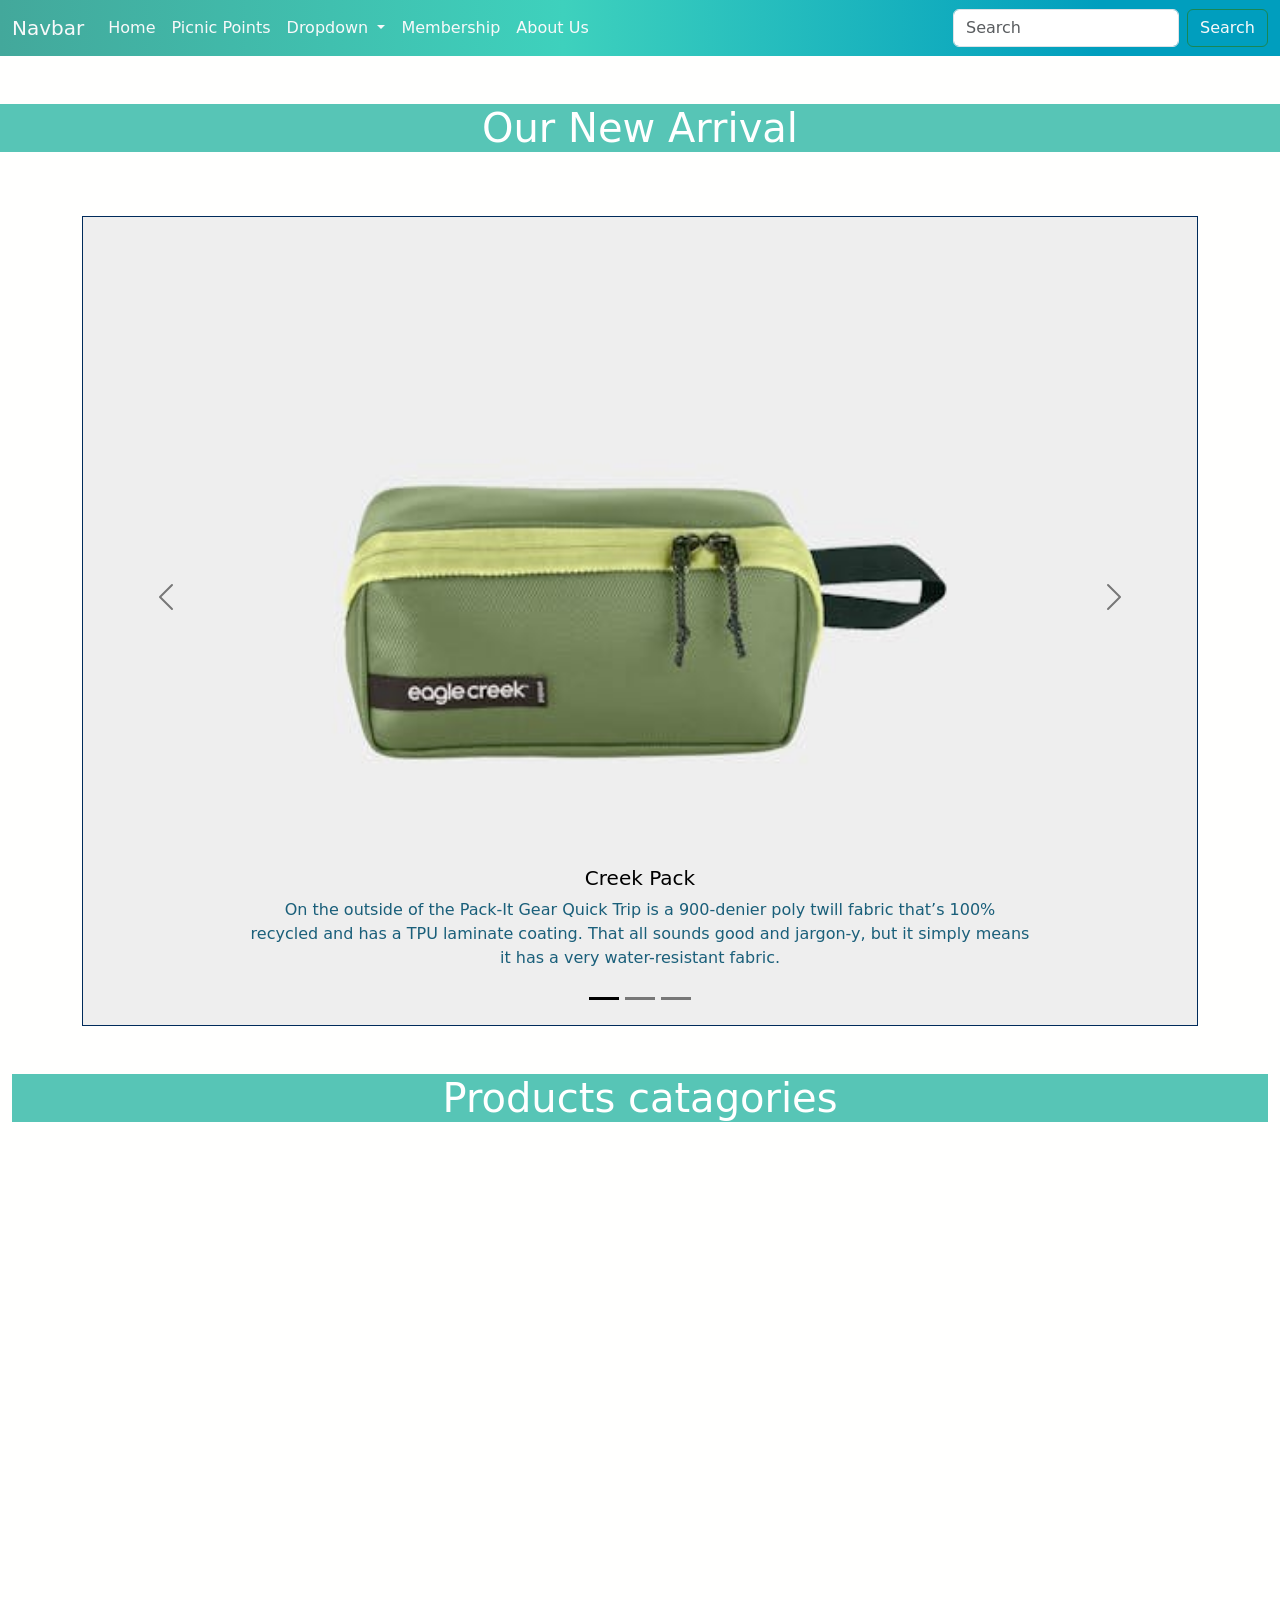
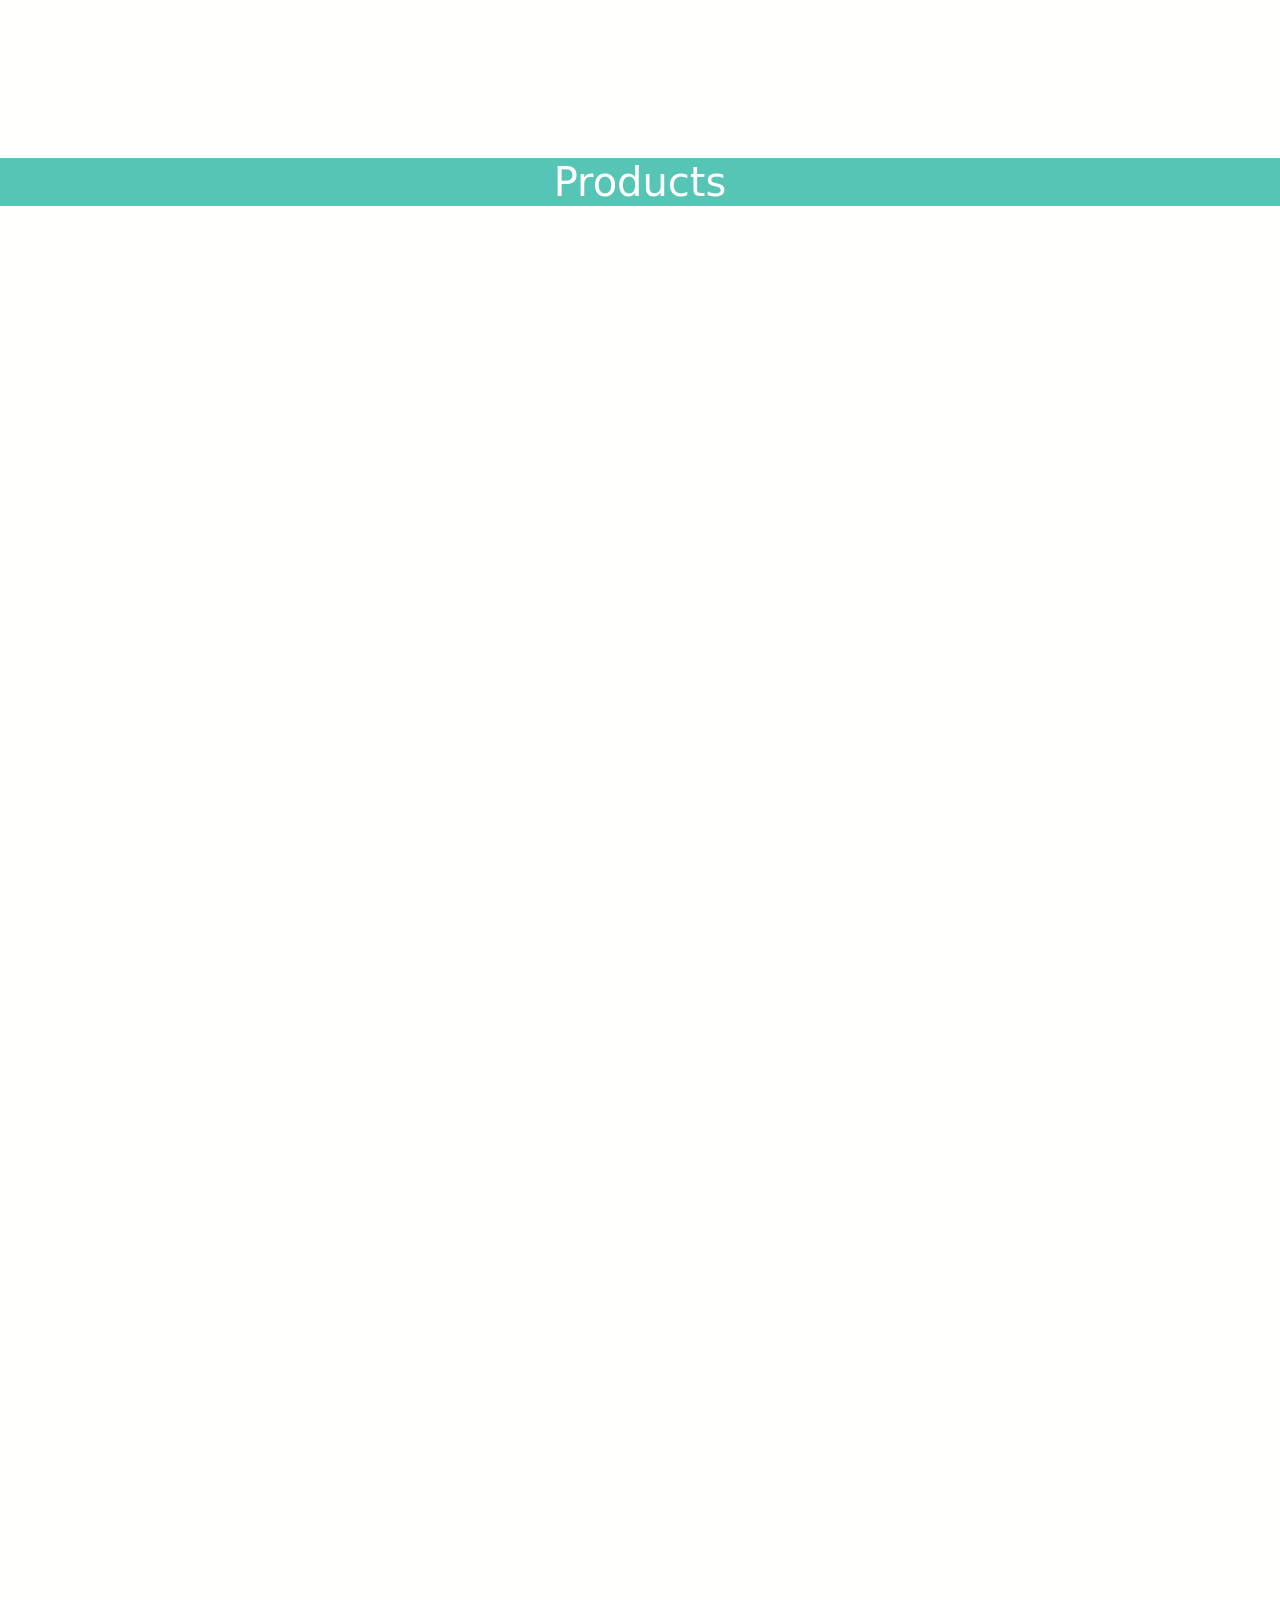
<file: new-project-main/E-aproject/index.html>
<!DOCTYPE html>
<html lang="en">

<head>
    <meta charset="utf-8" />
    <meta name="viewport" content="width=device-width, initial-scale=1" />
    <!-- aos -->
    <link href="https://unpkg.com/aos@2.3.1/dist/aos.css" rel="stylesheet">
    <script src="https://unpkg.com/aos@2.3.1/dist/aos.js"></script>

    <link rel="stylesheet" href="style.css">
    <title>Bootstrap demo</title>
    <script src="https://cdn.jsdelivr.net/npm/bootstrap@5.3.0/dist/js/bootstrap.bundle.min.js" integrity="sha384-geWF76RCwLtnZ8qwWowPQNguL3RmwHVBC9FhGdlKrxdiJJigb/j/68SIy3Te4Bkz" crossorigin="anonymous"></script>
    <link href="https://cdn.jsdelivr.net/npm/bootstrap@5.3.0/dist/css/bootstrap.min.css" rel="stylesheet" integrity="sha384-9ndCyUaIbzAi2FUVXJi0CjmCapSmO7SnpJef0486qhLnuZ2cdeRhO02iuK6FUUVM" crossorigin="anonymous" />

</head>








<body class="body">

    <nav class="navbar navbar-expand-lg ">
        <div class="container-fluid">
            <a class="navbar-brand text-light" href="#">Navbar</a>
            <button class="navbar-toggler" type="button" data-bs-toggle="collapse" data-bs-target="#navbarSupportedContent" aria-controls="navbarSupportedContent" aria-expanded="false" aria-label="Toggle navigation">
            <span class="navbar-toggler-icon"></span>
          </button>
            <div class="collapse navbar-collapse" id="navbarSupportedContent">
                <ul class="navbar-nav me-auto mb-2 mb-lg-0 ">
                    <li class="nav-item">
                        <a class="nav-link active text-light" aria-current="page" href="">Home</a>
                    </li>
                    <li class="nav-item ">
                        <a class="nav-link text-light" href="http://127.0.0.1:5500/picnic-point.html">Picnic Points</a>
                    </li>

                    <li class="nav-item dropdown">
                        <a class="nav-link dropdown-toggle text-light" href="#" role="button" data-bs-toggle="dropdown" aria-expanded="false">
                  Dropdown
                </a>
                        <ul class="dropdown-menu">
                            <li><a class="dropdown-item" href="#">Action</a></li>
                            <li><a class="dropdown-item" href="#">Another action</a></li>
                            <li>
                                <hr class="dropdown-divider">
                            </li>
                            <li><a class="dropdown-item" href="#">Something else here</a></li>
                        </ul>
                    </li>
                    <li class="nav-item">
                        <a class="nav-link disabled text-light">Membership</a>
                    </li>
                    <li class="nav-item ">
                        <a class="nav-link text-light" href="">About Us</a>
                    </li>
                </ul>
                <form class="d-flex" role="search">
                    <input class="form-control me-2" type="search" placeholder="Search" aria-label="Search">
                    <button class="btn btn-outline-success text-light" type="submit">Search</button>
                </form>
            </div>
        </div>
    </nav>


    <!-- slider -->




    <div class="arraival ">
        <h1 class=" text-center mt-5 arrival">Our New Arrival</h1>
    </div>

    <div class="container mt-3">

        <div id="carouselExampleDark" class="carousel carousel-dark slide" data-aos="zoom-out-down">
            <div class="carousel-indicators">
                <button type="button" data-bs-target="#carouselExampleDark" data-bs-slide-to="0" class="active" aria-current="true" aria-label="Slide 1"></button>
                <button type="button" data-bs-target="#carouselExampleDark" data-bs-slide-to="1" aria-label="Slide 2"></button>
                <button type="button" data-bs-target="#carouselExampleDark" data-bs-slide-to="2" aria-label="Slide 3"></button>
            </div>
            <div class="carousel-inner">

                <div class="carousel-item active mt-5" data-bs-interval="10000">
                    <img src="img/creek pack.jpg" class="d-block w-100 slide-img" alt="...">
                    <div class="carousel-caption d-none d-md-block ">
                        <h5>Creek Pack</h5>
                        <p>On the outside of the Pack-It Gear Quick Trip is a 900-denier poly twill fabric that’s 100% recycled and has a TPU laminate coating. That all sounds good and jargon-y, but it simply means it has a very water-resistant fabric.</p>
                    </div>
                </div>
                <div class="carousel-item" data-bs-interval="2000">
                    <img src="img/foldable keyboard.jpg" class="d-block w-100 slide-img" alt="...">
                    <div class="carousel-caption d-none d-md-block">
                        <h5>sungwoo Foldable Silicone Keyboard</h5>
                        <p>To make a dream trip work, you sometimes must get work done between your adventures. The sungwoo Foldable Silicone Keyboard rolls up easily to fit into small spaces, whether inside your daypack, travel backpack, or even a larger
                            sling.
                        </p>
                    </div>
                </div>
                <div class="carousel-item">
                    <img src="img/griptight.jpg" class="d-block w-100 slide-img" alt="...">
                    <div class="carousel-caption d-none d-md-block">
                        <h5>JOBY GripTight ONE Micro Stand</h5>
                        <p> The JOBY GripTight ONE Micro Stand is a phone stand to put things simply, but more broadly, it enhances those features. The stand offers unique ways to watch content on the go, take selfies with friends and family, and use the
                            camera features on your mobile device to take your photography to a whole new level.</p>
                    </div>
                </div>
            </div>
            <button class="carousel-control-prev" type="button" data-bs-target="#carouselExampleDark" data-bs-slide="prev">
      <span class="carousel-control-prev-icon" aria-hidden="true"></span>
      <span class="visually-hidden">Previous</span>
    </button>
            <button class="carousel-control-next" type="button" data-bs-target="#carouselExampleDark" data-bs-slide="next">
      <span class="carousel-control-next-icon" aria-hidden="true"></span>
      <span class="visually-hidden">Next</span>
    </button>
        </div>
    </div>
    <div class="container-fluid ">
        <h1 class="text-center mt-5 cat catagory1 ">Products catagories</h1>
        <div class="row col-4 mt-5 " id="catagory"></div>
    </div>







    <div class="container-fluid">
        <h1 class="text-center mt-5 arrival row"> Products</h1>
        <div class="row mt-5" id="details">

        </div>
    </div>






    <!-- <div class="mt-5 text-center">
        <h3 class="tour-text">Looking for a Perfect Pakistan tour this Summer!</h3>
        <p>Diversity makes Pakistan a unique place to visit. From coastal shoreline to mighty peaks of Karakoram- From Kalash tribes to Wakahi community in Hunza. Meadows of Deosai & 2nd the highest peak in the world, K2. Birthplace of Sikhism & Buddism
            with various sites saturated in part of Pakistan. Furthermore, Pakistan is a tourist haven for history lovers with a long list of world heritage sites ranging from Karachi to Khyber.</p>
        <br>
        <p>Pakistan is the dream of every trekker, climber & tourism lover. Your catalog of world travel does not complete if you miss out on Pakistan Tour. Land consisting of towering peaks, cold & hot deserts, varying seasons, virgin beaches & delicious
            food. Pakistan is a population of 220 million people with its diverse culture, vibrant people & adventurous youth. To experience Pakistan, book from our 120-plus tailored-made tour and travel Packages in 2023. You can also now book Pakistan
            Trekking Tour Packages from our new tour range. </p>

        <br>
        <p>PakistanTourandTravel license #8135 is the leading tourism agency in Pakistan. As a pioneer in custom Pakistan tours, we deal primarily in tailor-made itineraries for each client. While Pakistan is tremendous, our selling trips consist of Swat
            Kalam, Naran Kaghan, Hunza Nagar, Skardu Baltistan, Kumrat Valley Tours, Neelum Valley & Murree Galyat. Our expertise also indulges religious & cultural tours of Lahore, Multan & interior Sindh. As a leading Pakistan tour agency, we use our
            vehicle fleet. Further, we also offer rent-a-car services from Islamabad, Lahore, Gilgit & Skardu.

        </p>
        <br>
        <p>Pakistantourntravel.com is one stop travel website catering to your needs for travel queries in Pakistan. In the ever-changing world of inflation, we try to remain cost-effective, yet prices on Pakistan tour packages are updated regularly by our
            hard-working & experienced team. Further, you can also get the Pakistan tour package prices from our team on Facebook & Whatsapp. </p>

        <br>
        <p>If you want a fantastic experience in northern Pakistan, don’t wait. Talk to our agile sales team; they will make the perfect holiday package for you. The CEO of PakistanTourandTravel always feels that each client and the tour are unique. So our
            team listens, drafts the plan & then awaits any changes you may have. Our team consists of members with decades of experience in a remote region of Northern Pakistan. Moreover, Pakistan Tour and Travel is one of the biggest tourism companies
            in Pakistan, with 25 plus full-time employees. </p>

        <br>
        <p>As a destination Management Company, PakistanTourandTravel focuses on offering domestic tour packages at affordable rates. So, our services range from family holiday packages, honeymoon tours, religious tours, corporate getaways, team-building
            sessions & adventure tours in Pakistan. </p>
        <br>
        <h5>Planning a Trip to Pakistan: What is the Best Time to Explore?</h5>
        <p>Anytime is the best time to visit my land. Pakistan is versatile & multi-dimensional. When people of Karachi experience heat waves – that very moment, you might experience snow on the high grounds of the Pakistan-china border Khunjerab pass. We
            present travel packages from different starting points. Various client lands in Karachi to explore the city of light. At the same time, some would arrive in Lahore to explore the old city with traffic making its way neck to neck. <br><br>            Different types of Pakistan tours are available at various times of the year. Our travel packages include winter tours, spring trips to Northern Pakistan, a summer retreat in mountain valleys, and autumn bliss in various parts of Pakistan.
            In recent years, trekking expeditions have been increasing by leaps and bounds. Pakistan is a mecca for adventure lovers with the highest concentration of glaciers. More than 108 peaks over 7000-meter elevation fall in Hindukush, Himalayas
            & mighty Karakoram. </p>
        <h5>What is the ideal time to Visit Hunza Nagar Valley in 2023?</h5>
        <br>
        <p>Hunza Nagar Valley is accessible all year long, thanks to Karakoram Highway. Most visitors like to travel during summer due to the breezy weather. You will find Hunza in full bloom in June & July each year. It’s that part of the time when apples
            & apricot are ready to eat. Trees are laden with Hunza apricot is a sight to behold. This time is ideal for trekking & adventure tours in hunza nagar valley. While trekking packages from Pakistan are not cheap, they demand high skills & dedication.
            <br><br> Spring seasons bring much-needed comfort. This season welcomes tourists from Japan, Singapore, Malaysia & Thailand who wait almost one year after booking a Pakistan tour package from their native countries. Due to global warming,
            the spring season is shrinking each year, yet the blossom season starts in Gilgit, and you can experience the last flowers getting the bloom in Kyber Village of Gojjal, Upper Hunza. So Why Wait? Book the Hunza Valley tour packages with the
            best travel agency in Pakistan. </p>
        <h5>Best time to visit the enchanting Skardu Baltistan Valley</h5>
        <p>Skardu Valley is the entry gate for the highest peaks in the world. Being home to K2- (2nd highest peak in the world ), Broad Peak, Gasherbrum 1, Gasherbrum 2 & Masherbrum. Further, Concordia is the melting point of the Godwin Austin glaciers
            and the enormous Baltoro glacier, respectively. Summer is the ideal time for trekking & adventure expeditions in the Skardu region, and that starts in May & last till the end of August. <br><br> Baltistan has various valleys, including Shigar,
            Kharmang, Rondu, Bashu, and Kachura – the land of lakes, Sadpara, and parts of Khaplu. It also has a blend of Tibet culture & traditions of the Kashmiri dialect. While summer is the month for these areas, blossom weather around March – April
            is also fascinating. Easy access lets you experience great blossom in Shigar, Khaplu, rondo, Kachura & Soq Valley. Some of the Skardu itineraries fall under the cheapest tour packages from Pakistan. <br><br> Grab a fantastic discount on booking
            a custom Skardu Valley tour Package Now! Hassle-Free Services with flexible payment terms with reliable tour operators in Pakistan. <br><br> Winters are harsh & I mean it. The temperature in various towns touches -15 Celsius. With a lack of
            facilities, it becomes hard to survive in such weather. In central Skardu, hotels are beefing up with facilities, but if you travel in remote valleys, you may even experience frozen lakes and water channels. In the older days, the people of
            Baltistan had no running water and used old-style toilets devoid of water. Further, you can also book a 10 days Pakistan tour package to diverse places if you are with family or take the trip to Skardu ranks among Pakistan’s favorite family
            tour packages.</p>
        <h5>Best time to explore the amazing Naran Kaghan </h5>
        <p>Naran Kaghan Valley is a romance for Pakistani tourists. Thousands embark on the journey to tranquility and peace in the mountains of Naran. This Valley is only accessible from May till late September and enjoys thick snow during the snow. When
            all of Pakistan experiences severe hot weather, you find chilly weather and temperature touching only 20 degrees Celsius. Further, Naran Kaghan Tour Packages are the first choice for families during the summer season to beat the heat.<br><br>            Naran Kaghan Valley has various attractions, such as Lake Saiful Malook, Lulusar Lake, Jhalkhand, Babusar Top, and various treks that lead to adventurous trails. During winters, Naran is the first to receive a blanket of snow. Sadly, roads
            get closed in October till mid-April due to glaciers. Though the government has been trying to improve infrastructure, much work must be done.<br><br> Shogran is part and parcel of Naran Kaghan as it’s almost the entry point of Valley. Interestingly,
            the Valley of Shogran remains open the whole year, and the weather during December & January reached sub-zero temperatures. Travelers from all over Pakistan, especially from Karachi, grab cost-effective family tour packages to Shogran. One
            of the advantages is the low price off-season with amazing views of the Valley. Further, the tourist who doesn’t have much time can even book Shogran’s 02days trip in Pakistan</p>



        <br><br><br><br>
        <H4>List of Vacation Trips Pakistan for Summer 2023</H4>
        <table class="table table-info table-hover mt-5">
            <thead>
                <tr>
                    <th scope="col">S.No</th>
                    <th scope="col">Best-Selling Travel Packages</th>
                    <th scope="col">No. of Days</th>
                    <th scope="col">Price per person*</th>
                </tr>
            </thead>

            <tbody>
                <tr>
                    <th scope="row">1</th>
                    <td>Super Affordable Hunza Valley Tours</td>
                    <td>5 – 10 Days</td>
                    <td>Rs. 70,000</td>
                </tr>
                <tr>
                    <th scope="row">2</th>
                    <td>Basic Neelum Valley Tour Packages</td>
                    <td>3 – 7 Days</td>
                    <td>Rs. 35,000</td>
                </tr>
                <tr>
                    <th scope="row">3</th>
                    <td>Exclusive Naran Kaghan Tours</td>
                    <td>3 – 7 Days</td>
                    <td>Rs. 49,000</td>
                </tr>
                <tr>
                    <th scope="row">4</th>
                    <td>All New Skardu Tour Packages by Air</td>
                    <td>3 – 10 Days</td>
                    <td>Rs. 99,000</td>
                </tr>
                <tr>
                    <th scope="row">5</th>
                    <td>Standard Swat Valley Tours</td>
                    <td>3 – 7 Days</td>
                    <td>Rs. 45,000</td>
                </tr>
                <tr>
                    <tr>
                        <th scope="row">6</th>
                        <td>Cheap Murree Tour Packages</td>
                        <td>3 – 5 Days</td>
                        <td> Rs. 30,000</td>
                    </tr>
                    <tr>
                        <th scope="row"></th>
                        <td class="text-primary">M.Usama (Contact No)</td>
                        <td></td>
                        <td class="text-primary">0301-3383105</td>
                    </tr>
            </tbody>

        </table>
        <h4>Why choose Pak Tour?</h4>
        <div class="container-fluid mt-5"></div>
        <div class="card" style="width: 18rem;">
            <img src="img/Top-tour-plan.webp" class="card-img-top" alt="...">
            <div class="card-body crd-bdy">
                <h5 class="card-title">Top Tour Plan</h5>
                <p class="card-text">We Have a Top Tour Plan <br>best priced Northen Tour Packages.</p>

            </div>
        </div>

    </div>

 -->








</body>
<script>
    AOS.init();
</script>
<script src="java.js"></script>

</html>
</file>
<file: new-project-main/E-aproject/style.css>
.slide-img {
    height: 90vh;
    border: 1px solid #002B5B;
}

.p {
    display: inline-block;
    justify-content: center;
    margin-left: 20px;
    height: 90vh;
}

.product-image {
    height: 0vh;
}

.img-card {
    height: 20vh;
}

.card-body {
    height: 40vh;
}

.rate {
    color: #57C5B6;
}

.product-name {
    color: #002B5B;
}

.body {
    background-color: #fffffe;
}

p {
    color: #1A5F7A;
}

.arrival {
    color: #ffffff;
    background-color: #57C5B6;
    text-align: center;
    justify-content: center;
}

.navbar {
    background: rgb(67, 168, 155);
    background: linear-gradient(90deg, rgba(67, 168, 155, 1) 0%, rgba(62, 209, 189, 1) 44%, rgba(0, 158, 190, 1) 86%);
}

.btn1 {
    background-color: #002B5B;
    position: relative;
    bottom: 3vh;
}

h1 {
    color: #002B5B;
}

.card-text {
    color: #002B5B;
    height: 25vh;
    /* text-align: center; */
}

.card2 {
    height: 30vh;
}

.cardimg {
    height: 35vh;
}

.catcard {
    border: 1px solid #002B5B;
}

#catagory {
    width: 100%;
    justify-content: center;
    position: relative;
    left: 2vh;
}

.catagory1 {
    color: #ffffff;
    background-color: #57C5B6;
}

.tour-text {
    color: #002B5B;
}

.tbl {
    background-color: #002B5B;
}

.crd-bdy {
    height: 20vh;
}

#details {
    justify-content: center;
}

.body {
    background: linear-gradient();
}

.my-border {
    border: px solid #57C5B6;
}
</file>
